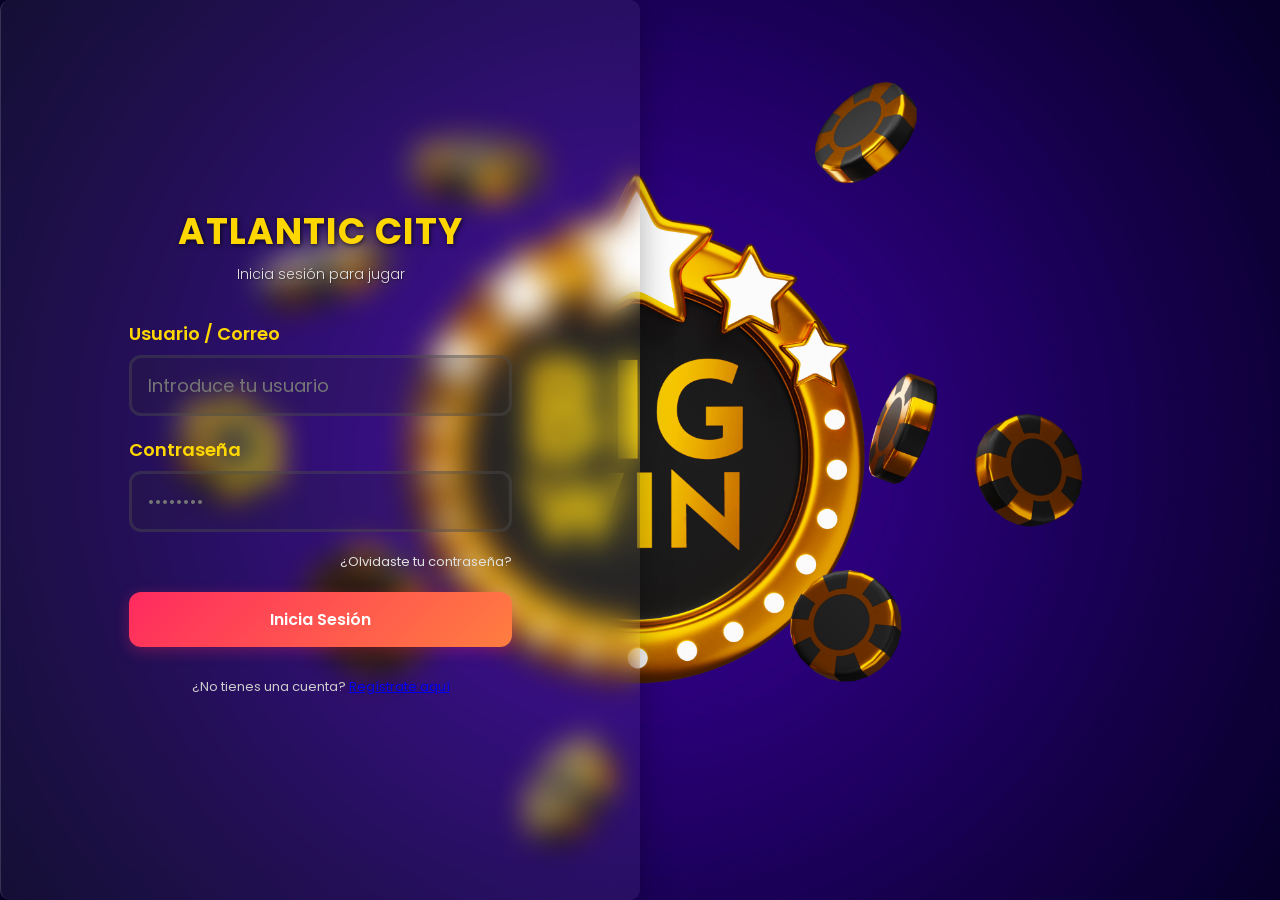
<file: html/index.html>
<!DOCTYPE html>
<html lang="es">
<head>
    <meta charset="UTF-8">
    <meta name="viewport" content="width=device-width, initial-scale=1.0">
    <title>Inicio de Sesión - Atlantic City</title>
    <link rel="stylesheet" href="../css/style.css">
    <link href="https://fonts.googleapis.com/css2?family=Poppins:wght@300;400;600;700&display=swap" rel="stylesheet">
</head>
<body>

    <main class="contenedor">
        <section class="inicioCard">
            <div class="contenido">
                <h1 class="titulo">Atlantic City</h1>
                <p class="subtitulos">Inicia sesión para jugar</p>

                <form class="formulario" action="/login" method="POST">
                    
                    <div class="campos">
                        <label for="username">Usuario / Correo</label>
                        <input type="text" id="username" name="username" autocomplete="username" placeholder="Introduce tu usuario" required>
                    </div>

                    <div class="campos">
                        <label for="password">Contraseña</label>
                        <input type="password" id="password" name="password" autocomplete="current-password" placeholder="••••••••" required>
                    </div>

                    <div class="contraAyuda">
                        <a href="#" class="contra">¿Olvidaste tu contraseña?</a>
                    </div>

                    <button type="submit" class="botonIngresar">Inicia Sesión</button>

                </form>
                
                <div class="registro">
                    <p>¿No tienes una cuenta? <a href="#">Regístrate aquí</a></p>
                </div>
            </div>
        </section>
    </main>


    <script>
    document.querySelector('.formulario').addEventListener('submit', function(event) {
        // 1. Detiene el envío real al servidor ficticio
        event.preventDefault(); 
        
        // 2. Te redirecciona directamente a tu otro archivo HTML de la maqueta
        window.location.href = "../html/pagInicio.html"; 
    });
</script>

</body>
</html>
</file>
<file: css/style.css>
html {
    font-size: 62.5%;
}

* {
    margin: 0;
    padding: 0;
    box-sizing: border-box;
    font-family: 'Poppins', sans-serif;
}

body {
    min-height: 100vh;
    background: url('../img/7639639.jpg') no-repeat center center fixed;
    background-size: cover;
}

.contenedor {
    min-height: 100vh;
    width: 100%;
    display: flex;
    justify-content: center;
    align-items: center;
    padding: 2rem;
}

.inicioCard {
    background: rgba(255, 255, 255, 0.06);
    backdrop-filter: blur(1.5rem);
    -webkit-backdrop-filter: blur(1.5rem);
    border: 0.1rem solid rgba(255, 255, 255, 0.12);
    border-radius: 2.4rem;
    padding: 4rem 2.5rem;
    width: 100%;
    max-width: 42rem;
    box-shadow: 0 0.8rem 3.2rem 0 rgba(0, 0, 0, 0.3);
    color: #ffffff;
}

.contenido {
    width: 100%;
    text-align: center;
}

.titulo {
    font-size: 2.8rem;
    font-weight: 700;
    text-transform: uppercase;
    letter-spacing: 0.1rem;
    color: #ffd700;
    margin-bottom: 0.5rem;
    text-shadow: 0.1rem 0.1rem 0.5rem rgba(0, 0, 0, 0.718);
}

.subtitulos {
    font-size: 1.4rem;
    color: #e0e0e0;
    margin-bottom: 3.5rem;
    font-weight: 300;
    text-shadow: 0.1rem 0.1rem 0.2rem rgba(0, 0, 0, 0.4);
}

.formulario {
    display: flex;
    flex-direction: column;
    gap: 2rem;
}

.campos {
    text-align: left;
}

.campos label {
    display: block;
    font-size: 1.8rem;
    margin-bottom: 0.8rem;
    color: #ffd700;
    font-weight: 600;
}

.campos input {
    width: 100%;
    padding: 1.4rem 1.6rem;
    background: rgba(40, 39, 39, 0.186);
    border: 0.3rem solid rgba(87, 87, 87, 0.366);
    border-radius: 1.2rem;
    color: #fff;
    font-size: 1.8rem;
    outline: none;
    transition: all 0.3s ease;
}

.campos input:focus {
    background: rgba(255, 255, 255, 0.15);
    border-color: #ffd700;
}

.contraAyuda {
    text-align: right;
}

.contra {
    color: #e0e0e0;
    font-size: 1.3rem;
    text-decoration: none;
}

.contra:hover {
    color: #ffd700;
    text-decoration: underline;
}

.botonIngresar {
    background: linear-gradient(135deg, #ff2a5f 0%, #ff7e40 100%);
    color: white;
    padding: 1.5rem;
    border: none;
    border-radius: 1.2rem;
    font-size: 1.6rem;
    font-weight: 600;
    cursor: pointer;
    box-shadow: 0 0.4rem 1.5rem rgba(255, 42, 95, 0.3);
    transition: transform 0.2s;
}

.botonIngresar:hover {
    transform: translateY(-0.2rem);
}

.registro {
    margin-top: 3rem;
    font-size: 1.3rem;
    color: #ccc;
}

@media (min-width: 1024px) {

    .contenedor {
        padding: 0;
        justify-content: flex-start;
        align-items: stretch;
    }

    .inicioCard {
        width: 50%;
        max-width: none;
        height: 100vh;
        border-radius: 1rem;
        border-top: none;
        border-bottom: none;
        border-right: none;
        border-left: 0.1rem solid rgba(255, 255, 255, 0.15);
        display: flex;
        justify-content: center;
        align-items: center;
        padding: 0 10%;
    }

    .contenido {
        max-width: 42rem;
    }

    .titulo {
        font-size: 3.6rem;
    }
}
</file>
